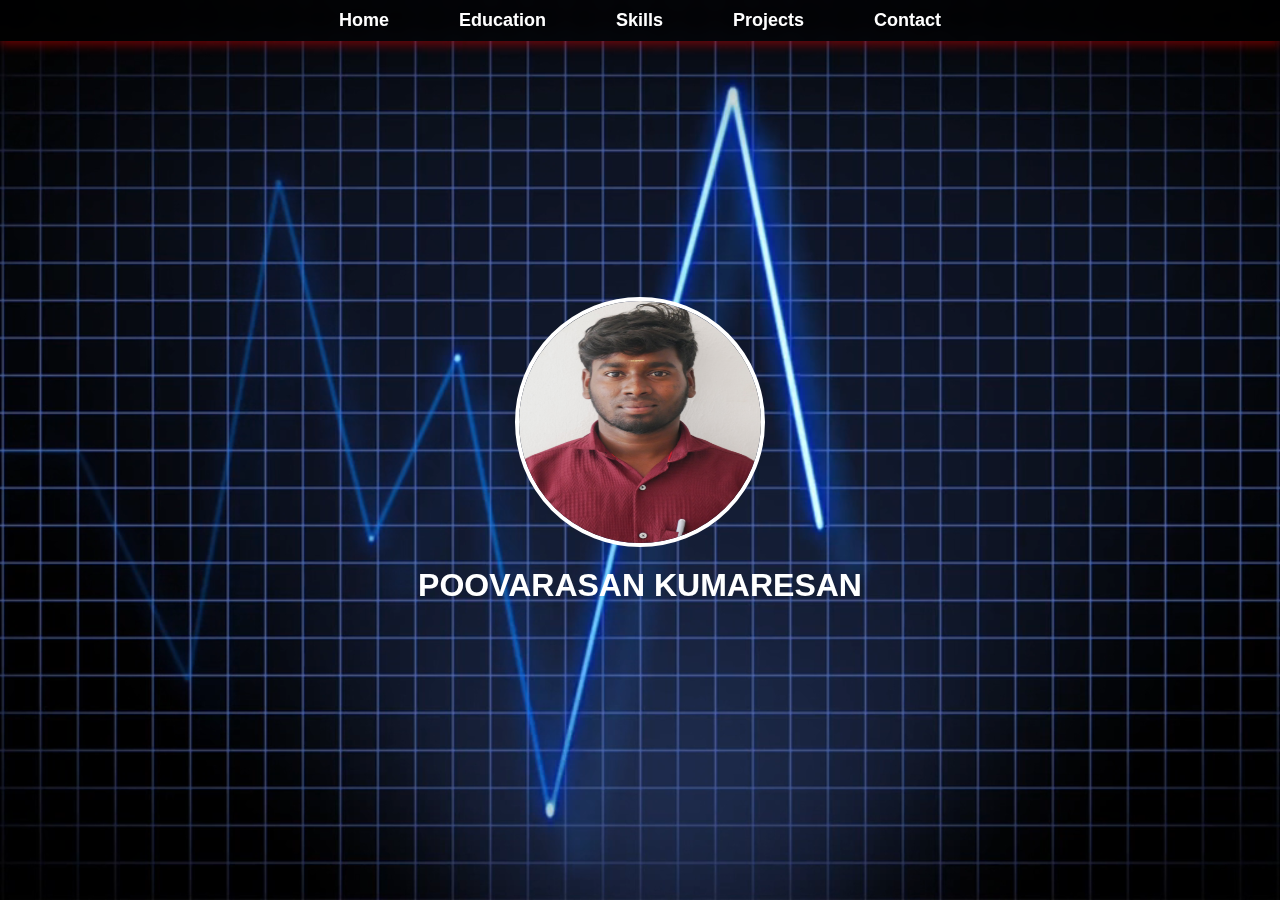
<file: index.html>
<!DOCTYPE html>
<html lang="en">
<head>
    <meta charset="UTF-8">
    <meta name="viewport" content="width=device-width, initial-scale=1.0">
    <title>My Portfolio</title>
    <link rel="stylesheet" href="./assets/css/both.css">
</head>
<body>

    <!-- Video Background -->
    <div class="video-container">
        <video autoplay loop muted>
            <source src="./assets/videos/home.mp4" type="video/mp4">
        </video>
    </div>

    <!-- Navigation Bar -->
    <header>
        <nav>
            <ul>
                <li><a href="index.html">Home</a></li>
                <li><a href="2nd.html">Education</a></li>
                <li><a href="3rd.html">Skills</a></li>
                <li><a href="4th.html">Projects</a></li>
                <li><a href="5th.html">Contact</a></li>
            </ul>
        </nav>
    </header>

    <!-- Home Page Content -->
    <section class="home">
        <img src="./assets/images/My pic.JPG" alt="Profile Image" class="large-image">
        <h1>POOVARASAN KUMARESAN</h1>
    </section>

</body>
</html>
</file>
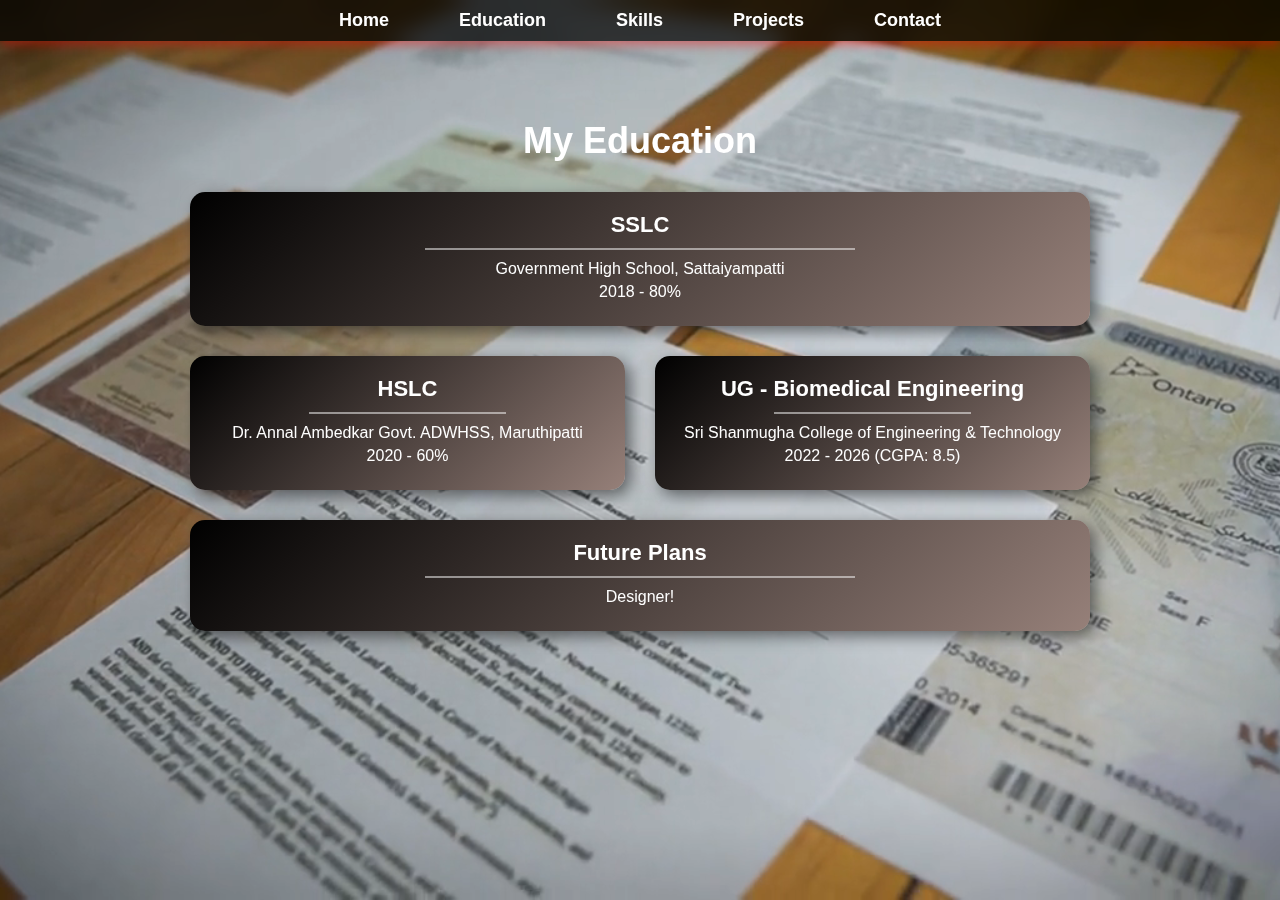
<file: 2nd.html>
<!DOCTYPE html>
<html lang="en">
<head>
    <meta charset="UTF-8">
    <meta name="viewport" content="width=device-width, initial-scale=1.0">
    <title>Education</title>
    <link rel="stylesheet" href="./assets/css/both.css">
</head>
<body>

    <!-- Background Video -->
    <div class="video-container">
        <video autoplay loop muted>
            <source src="./assets/videos/education.mp4" type="video/mp4">
        </video>
    </div>

    <!-- Navigation Bar -->
    <header>
        <nav>
            <ul>
                <li><a href="index.html">Home</a></li>
                <li><a href="2nd.html">Education</a></li>
                <li><a href="3rd.html">Skills</a></li>
                <li><a href="4th.html">Projects</a></li>
                <li><a href="5th.html">Contact</a></li>
            </ul>
        </nav>
    </header>

    <!-- Education Section -->
    <section class="education-container">
        <h1>My Education</h1>
        <div class="education-grid">
            <!-- Row 1 (1 Box) -->
            <div class="education-box">
                <h3>SSLC</h3>
                <hr>
                <p>Government High School, Sattaiyampatti</p>
                <p>2018 - 80%</p>
            </div>

            <!-- Row 2 (2 Boxes) -->
            <div class="education-box">
                <h3>HSLC</h3>
                <hr>
                <p>Dr. Annal Ambedkar Govt. ADWHSS, Maruthipatti</p>
                <p>2020 - 60%</p>
            </div>
            <div class="education-box">
                <h3>UG - Biomedical Engineering</h3>
                <hr>
                <p>Sri Shanmugha College of Engineering & Technology</p>
                <p>2022 - 2026 (CGPA: 8.5)</p>
            </div>

            <!-- Row 3 (1 Box) -->
            <div class="education-box">
                <h3>Future Plans</h3>
                <hr>
                <p>Designer!</p>
            </div>
        </div>
    </section>

</body>
</html>
</file>
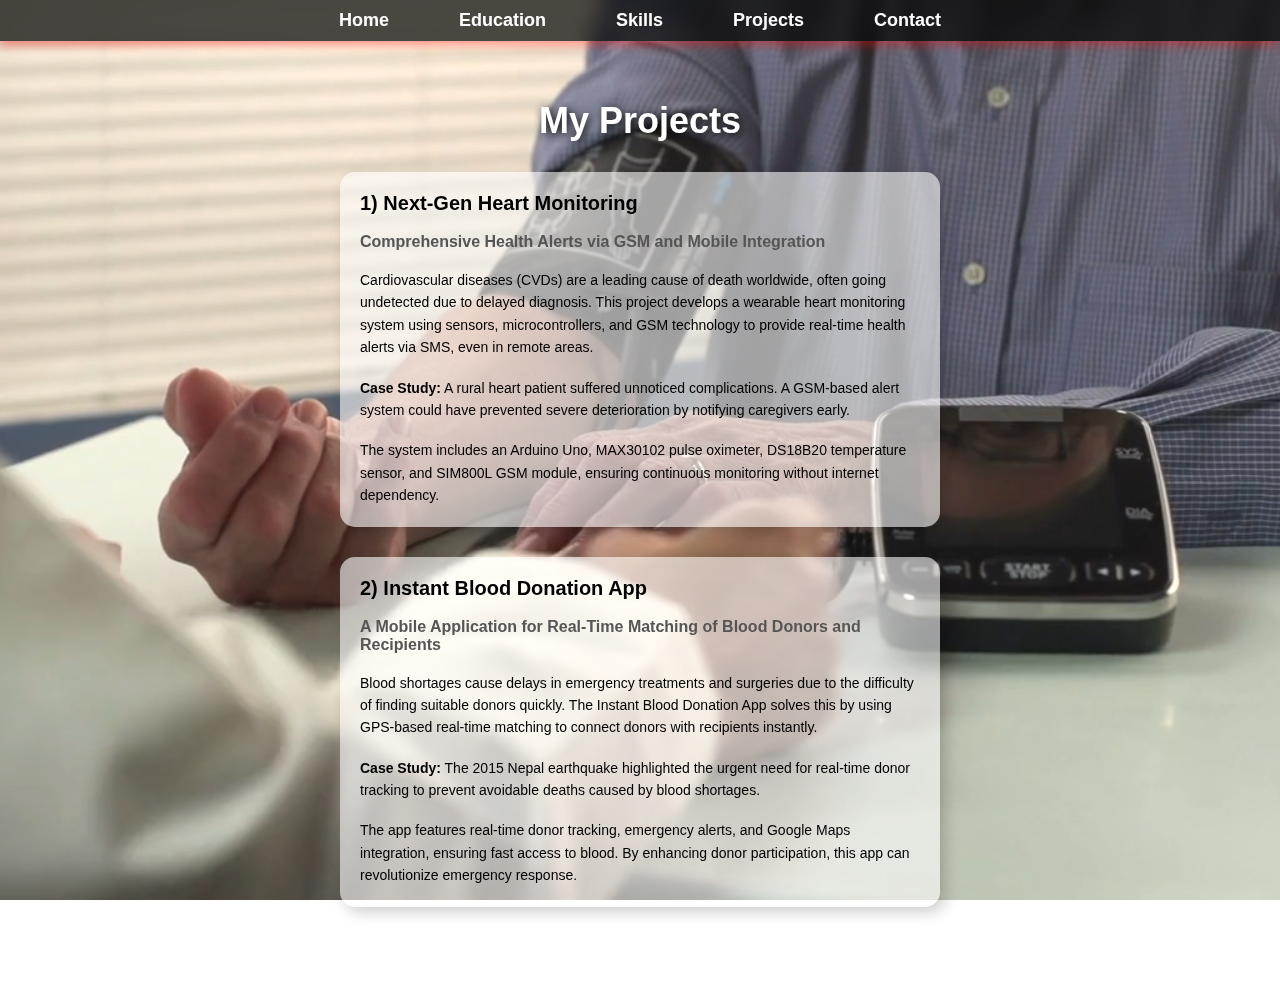
<file: 4th.html>
<!DOCTYPE html>
<html lang="en">
<head>
    <meta charset="UTF-8">
    <meta name="viewport" content="width=device-width, initial-scale=1.0">
    <title>Projects</title>
    <link rel="stylesheet" href="./assets/css/both.css">
</head>
<body>

    <!-- Background Video -->
    <div class="video-container">
        <video autoplay loop muted>
            <source src="./assets/videos/project.mp4" type="video/mp4">
        </video>
    </div>

    <!-- Navigation Bar -->
    <header>
        <nav>
            <ul>
                <li><a href="index.html">Home</a></li>
                <li><a href="2nd.html">Education</a></li>
                <li><a href="3rd.html">Skills</a></li>
                <li><a href="4th.html">Projects</a></li>
                <li><a href="5th.html">Contact</a></li>
            </ul>
        </nav>
    </header>

    <!-- Projects Section -->
    <section class="projects-container">
        <h1>My Projects</h1>

        <div class="projects-layout">
            <!-- Project 1 (First Row) -->
            <div class="project-box">
                <h2>1) Next-Gen Heart Monitoring</h2>
                <br>
                <h3>Comprehensive Health Alerts via GSM and Mobile Integration</h3>
                <br>
                <p>
                    Cardiovascular diseases (CVDs) are a leading cause of death worldwide, often going undetected due to delayed diagnosis.
                    This project develops a wearable heart monitoring system using sensors, microcontrollers, and GSM technology to provide 
                    real-time health alerts via SMS, even in remote areas.
                </p>
                <br>
                <p>
                    <strong>Case Study:</strong> A rural heart patient suffered unnoticed complications. A GSM-based alert system 
                    could have prevented severe deterioration by notifying caregivers early.
                </p>
                <br>
                <p>
                    The system includes an Arduino Uno, MAX30102 pulse oximeter, DS18B20 temperature sensor, and SIM800L GSM module, 
                    ensuring continuous monitoring without internet dependency.
                </p>
            </div>

            <!-- Project 2 (Second Row) -->
            <div class="project-box">
                <h2>2) Instant Blood Donation App</h2>
                <br>
                <h3>A Mobile Application for Real-Time Matching of Blood Donors and Recipients</h3>
                <br>
                <p>
                    Blood shortages cause delays in emergency treatments and surgeries due to the difficulty of finding suitable donors quickly.
                    The Instant Blood Donation App solves this by using GPS-based real-time matching to connect donors with recipients instantly.
                </p>
                <br>
                <p>
                    <strong>Case Study:</strong> The 2015 Nepal earthquake highlighted the urgent need for real-time donor tracking to prevent 
                    avoidable deaths caused by blood shortages.
                </p>
                <br>
                <p>
                    The app features real-time donor tracking, emergency alerts, and Google Maps integration, ensuring fast access to blood. 
                    By enhancing donor participation, this app can revolutionize emergency response.
                </p>
            </div>
        </div>
    </section>

</body>
</html>
</file>
<file: assets/css/both.css>
/* Reset & General Styles */
* {
    margin: 0;
    padding: 0;
    box-sizing: border-box;
    font-family: Arial, sans-serif;
}

/* Fullscreen Background Video */
.video-container {
    position: fixed;
    top: 0;
    left: 0;
    width: 100%;
    height: 100%;
    overflow: hidden;
    z-index: -1;
}

video {
    width: 100%;
    height: 100%;
    object-fit: cover;
}

/* Navigation Bar - Glassmorphism */
header {
    position: fixed;
    top: 0;
    width: 100%;
    padding: 15px 0;
    background: rgba(255, 255, 255, 0.3);
    backdrop-filter: blur(10px);
    box-shadow: 0 4px 10px rgba(255, 0, 0, 0.4);
    z-index: 1000;
}

/* Navigation Bar Links */
nav ul {
    list-style: none;
    display: flex;
    justify-content: center;
}

nav ul li {
    margin: 0 15px;
}

nav ul li a {
    text-decoration: none;
    color: white;
    font-size: 18px;
    font-weight: bold;
    padding: 10px 15px;
    border-radius: 5px;
    transition: 0.3s;
}

nav ul li a:hover {
    background: rgb(255, 255, 255);
    box-shadow: 0 4px 10px rgba(255, 0, 0, 0.5);
    transform: scale(1.1);
}

/* Home Page */
.home {
    display: flex;
    flex-direction: column;
    justify-content: center;
    align-items: center;
    height: 100vh;
    text-align: center;
    color: white;
}

/* Profile Image */
.large-image {
    width: 250px;
    height: 250px;
    border-radius: 50%;
    border: 4px solid white;
    margin-bottom: 20px;
}

/* Neumorphism Box */
.neumorphism-box {
    width: 220px;
    height: 150px;
    background: #111;
    border-radius: 15px;
    border: 2px solid rgba(255, 0, 0, 0.2);
    box-shadow: 
        5px 5px 15px rgba(255, 0, 0, 0.5), 
        -5px -5px 15px rgba(255, 0, 0, 0.2);
    display: flex;
    justify-content: center;
    align-items: center;
    text-align: center;
    transition: transform 0.3s ease, box-shadow 0.3s ease;
}

/* Hover Effect */
.neumorphism-box:hover {
    transform: scale(1.08);
    box-shadow: 
        8px 8px 20px rgba(208, 255, 0, 0.8), 
        -8px -8px 20px rgba(255, 0, 0, 0.4), 
        0 0 25px rgba(255, 0, 0, 0.6);
}

/* Glassmorphism Box for Projects */
.glassmorphism {
    width: 80%;
    margin: 100px auto;
    padding: 20px;
    border-radius: 15px;
    background: rgba(255, 0, 0, 0.1);
    backdrop-filter: blur(10px);
    box-shadow: 0 4px 30px rgba(255, 0, 0, 0.4);
    color: white;
}

/* Contact Page - 3D UI */
.contact-container {
    margin-top: 100px;
    padding: 20px;
    background: linear-gradient(145deg, #1e1e1e, #262626);
    border-radius: 20px;
    box-shadow: 10px 10px 20px #131313, -10px -10px 20px #2e2e2e;
    display: inline-block;
    padding: 30px;
}

.contact-container h2 {
    font-size: 28px;
    color: #f1f1f1;
}

/* Contact Button */
.contact-container button {
    background: linear-gradient(45deg, red, darkred);
    border: none;
    padding: 10px 20px;
    font-size: 18px;
    font-weight: bold;
    color: white;
    border-radius: 8px;
    cursor: pointer;
    transition: 0.3s;
}

.contact-container button:hover {
    transform: scale(1.1);
    box-shadow: 0 4px 15px rgba(255, 0, 0, 0.6);
}

/* Responsive Design */
@media (max-width: 768px) {
    .large-image {
        width: 200px;
        height: 200px;
    }
    .neumorphism-box {
        width: 180px;
        height: 130px;
    }
}
2nd
/* General Reset */
* {
    margin: 0;
    padding: 0;
    box-sizing: border-box;
    font-family: Arial, sans-serif;
}

/* Background Video */
.video-container {
    position: fixed;
    top: 0;
    left: 0;
    width: 100%;
    height: 100%;
    overflow: hidden;
    z-index: -1;
}

video {
    width: 100%;
    height: 100%;
    object-fit: cover;
}

/* Navigation Bar */
header {
    position: fixed;
    top: 0;
    width: 100%;
    padding: 15px 0;
    background: rgba(0, 0, 0, 0.6);
    backdrop-filter: blur(10px);
    box-shadow: 0 4px 10px rgb(255, 254, 255);
    z-index: 1000;
}

/* Navigation Links */
nav ul {
    list-style: none;
    display: flex;
    justify-content: center;
}

nav ul li {
    margin: 0 15px;
}

nav ul li a {
    text-decoration: none;
    color: white;
    font-size: 18px;
    font-weight: bold;
    padding: 10px 15px;
    border-radius: 5px;
    transition: 0.3s;
}

nav ul li a:hover,
nav ul li a.active {
    background: #968079;
    box-shadow: 0 4px 10px rgba(0, 0, 0, 0.5);
    transform: scale(1.1);
}

/* Education Section */
.education-container {
    text-align: center;
    color: white;
    margin-top: 120px;
}

.education-container h1 {
    font-size: 36px;
    margin-bottom: 30px;
}

/* Grid Layout */
.education-grid {
    display: grid;
    grid-template-columns: repeat(2, 1fr); /* 2 Columns */
    gap: 30px;
    justify-content: center;
    max-width: 900px;
    margin: auto;
}

/* Specific Row Alignment */
.education-box:nth-child(1) {
    grid-column: span 2; /* Full-width first row */
}

.education-box:nth-child(4) {
    grid-column: span 2; /* Full-width third row */
}

/* Neumorphism Education Box */
.education-box {
    width: 100%;
    background: linear-gradient(135deg, #000000, #968079); /* Softer red */
    border-radius: 15px;
    padding: 20px;
    text-align: center;
    box-shadow: 
        5px 5px 15px rgba(0, 0, 0, 0.5), 
        -5px -5px 15px rgba(255, 255, 255, 0.1);
    transition: transform 0.3s ease, box-shadow 0.3s ease;
}

/* Hover Effect */
.education-box:hover {
    transform: translateY(-5px);
    box-shadow: 
        10px 10px 20px rgba(0, 0, 0, 0.6), 
        -10px -10px 20px rgba(255, 255, 255, 0.3);
}

/* Education Title */
.education-box h3 {
    font-size: 22px;
    font-weight: bold;
    color: #fff;
    margin-bottom: 10px;
}

/* Institution & Year */
.education-box p {
    font-size: 16px;
    color: #fefefe;
    margin: 5px 0;
}

/* Divider Line */
.education-box hr {
    width: 50%;
    border: 1px solid rgba(255, 255, 255, 0.5);
    margin: 10px auto;
}

/* Responsive Design */
@media (max-width: 768px) {
    .education-container h1 {
        font-size: 28px;
    }

    .education-grid {
        display: flex;
        flex-direction: column;
        align-items: center;
    }

    .education-box {
        width: 280px;
        height: auto;
    }
}
3rd
/* General Reset */
* {
    margin: 0;
    padding: 0;
    box-sizing: border-box;
    font-family: Arial, sans-serif;
}

/* Background Video */
.video-container {
    position: fixed;
    top: 0;
    left: 0;
    width: 100%;
    height: 100%;
    overflow: hidden;
    z-index: -1;
}

video {
    width: 100%;
    height: 100%;
    object-fit: cover;
}

/* Navigation Bar */
header {
    position: fixed;
    top: 0;
    width: 100%;
    padding: 15px 0;
    background: rgba(0, 0, 0, 0.6);
    backdrop-filter: blur(10px);
    box-shadow: 0 4px 10px rgba(255, 0, 0, 0.4);
    z-index: 1000;
}

/* Navigation Links */
nav ul {
    list-style: none;
    display: flex;
    justify-content: center;
}

nav ul li {
    margin: 0 15px;
}

nav ul li a {
    text-decoration: none;
    color: white;
    font-size: 18px;
    font-weight: bold;
    padding: 10px 15px;
    border-radius: 5px;
    transition: 0.3s;
}

nav ul li a:hover,
nav ul li a.active {
    background: rgba(255, 0, 0, 0.3);
    box-shadow: 0 4px 10px rgba(255, 0, 0, 0.5);
    transform: scale(1.1);
}

/* Skills Section */
.skills-container {
    text-align: center;
    color: white;
    margin-top: 120px;
}

/* Section Titles */
.skills-container h1 {
    font-size: 36px;
    margin-bottom: 30px;
}

/* Skills Category (Soft & Hard Skills) */
.skills-category {
    margin-bottom: 50px;
}

.skills-category h2 {
    font-size: 28px;
    margin-bottom: 20px;
}

/* Skills Grid (5 Images per Row) */
.skills-grid {
    display: grid;
    grid-template-columns: repeat(5, 1fr);
    gap: 20px;
    justify-content: center;
    max-width: 900px;
    margin: auto;
}

/* Skill Image Styling */
.skills-grid img {
    width: 80%;
    height:100%;
    border-radius: 15px;
    box-shadow: 
        5px 5px 15px rgba(0, 0, 0, 0.5), 
        -5px -5px 15px rgba(255, 255, 255, 0.1);
    transition: transform 0.3s ease, box-shadow 0.3s ease;
}

/* Hover Effect */
.skills-grid img:hover {
    transform: scale(1.1);
    box-shadow: 
        10px 10px 20px rgba(0, 0, 0, 0.6), 
        -10px -10px 20px rgba(255, 255, 255, 0.3);
}

/* Responsive Design */
@media (max-width: 1024px) {
    .skills-grid {
        grid-template-columns: repeat(3, 1fr); /* 3 columns on medium screens */
    }
}

@media (max-width: 768px) {
    .skills-container h1 {
        font-size: 28px;
    }

    .skills-category h2 {
        font-size: 24px;
    }

    .skills-grid {
        grid-template-columns: repeat(2, 1fr); /* 2 columns on small screens */
    }
}

@media (max-width: 480px) {
    .skills-grid {
        grid-template-columns: repeat(1, 1fr); /* 1 column on very small screens */
    }
}
4th
/* General Styles */
body, html {
    margin: 0;
    padding: 0;
    font-family: Arial, sans-serif;
}

/* Background Video */
.video-container {
    position: fixed;
    top: 0;
    left: 0;
    width: 100%;
    height: 100%;
    overflow: hidden;
    z-index: -1;
}

.video-container video {
    width: 100%;
    height: 100%;
    object-fit: cover;
}

/* Navigation Bar */
header {
    background: black;
    padding: 10px 0;
    text-align: center;
    position: fixed;
    width: 100%;
    top: 0;
    z-index: 10;
}

nav ul {
    list-style: none;
    padding: 0;
    margin: 0;
}

nav ul li {
    display: inline;
    margin: 0 20px;
}

nav ul li a {
    color: white;
    text-decoration: none;
    font-size: 18px;
}

nav ul li a.active {
    color: red;
    font-weight: bold;
}

/* Projects Section */
.projects-container {
    text-align: center;
    padding: 100px 10%;
    color: white;
}

.projects-container h1 {
    font-size: 36px;
    text-shadow: 2px 2px 10px black;
}

/* Box Layout */
.projects-layout {
    display: flex;
    flex-direction: column;
    align-items: center;
    gap: 30px;
    margin-top: 30px;
}

.project-box {
    background: rgba(255, 255, 255, 0.589);
    color: black;
    padding: 20px;
    border-radius: 15px;
    width: 1800px;
    max-width: 600px;
    text-align: left;
    box-shadow: 5px 5px 15px rgba(0, 0, 0, 0.2);
    transition: transform 0.3s ease-in-out;
}

.project-box:hover {
    transform: scale(1.05);
}

.project-box h2 {
    font-size: 20px;
    font-weight: bold;
}

.project-box h3 {
    font-size: 16px;
    font-weight: bold;
    color: #555;
}

.project-box p {
    font-size: 14px;
    line-height: 1.6;
}

5th
/* General Styles */
body, html {
    margin: 0;
    padding: 0;
    font-family: 'Arial', sans-serif;
    color: white;
}

/* Background Video */
.video-bg {
    position: fixed;
    top: 0;
    left: 0;
    width: 100%;
    height: 100%;
    overflow: hidden;
    z-index: -1;
}

.video-bg video {
    width: 100%;
    height: 100%;
    object-fit: cover;
}

/* Navigation Bar */
header {
    background: rgba(0, 0, 0, 0.7);
    padding: 10px 0;
    text-align: center;
    position: fixed;
    width: 100%;
    top: 0;
    z-index: 10;
}

nav ul {
    list-style: none;
    padding: 0;
    margin: 0;
}

nav ul li {
    display: inline;
    margin: 0 20px;
}

nav ul li a {
    color: white;
    text-decoration: none;
    font-size: 18px;
}

nav ul li a.active {
    color: yellow;
    font-weight: bold;
}

/* Contact Section */
.contact-section {
    text-align: center;
    padding: 120px 10%;
    color: white;
}

/* Contact Grid */
.contact-grid {
    display: grid;
    grid-template-columns: repeat(2, 1fr);
    gap: 20px;
    margin: 20px auto;
    width: 60%;
}

/* Contact Box */
.contact-box {
    background: rgba(255, 255, 255, 0.1);
    padding: 20px;
    border-radius: 15px;
    text-align: center;
    backdrop-filter: blur(10px);
    box-shadow: 5px 5px 15px rgba(0, 0, 0, 0.3);
    transition: transform 0.3s;
}

.contact-box:hover {
    transform: scale(1.05);
}

/* Input Fields */
input, textarea {
    width: 100%;
    padding: 10px;
    background: transparent;
    border: 2px solid white;
    border-radius: 10px;
    color: white;
    font-size: 14px;
    outline: none;
}

input::placeholder, textarea::placeholder {
    color: rgba(255, 255, 255, 0.7);
}

input:focus, textarea:focus {
    border-color: rgb(255, 0, 200);
    box-shadow: 0 0 5px rgb(0, 217, 255);
}

/* Submit Button */
button {
    width: 100%;
    background: rgb(0, 255, 255);
    color: black;
    padding: 12px;
    border: none;
    border-radius: 10px;
    font-size: 16px;
    cursor: pointer;
    transition: 0.3s;
}

button:hover {
    background: orange;
}
</file>
